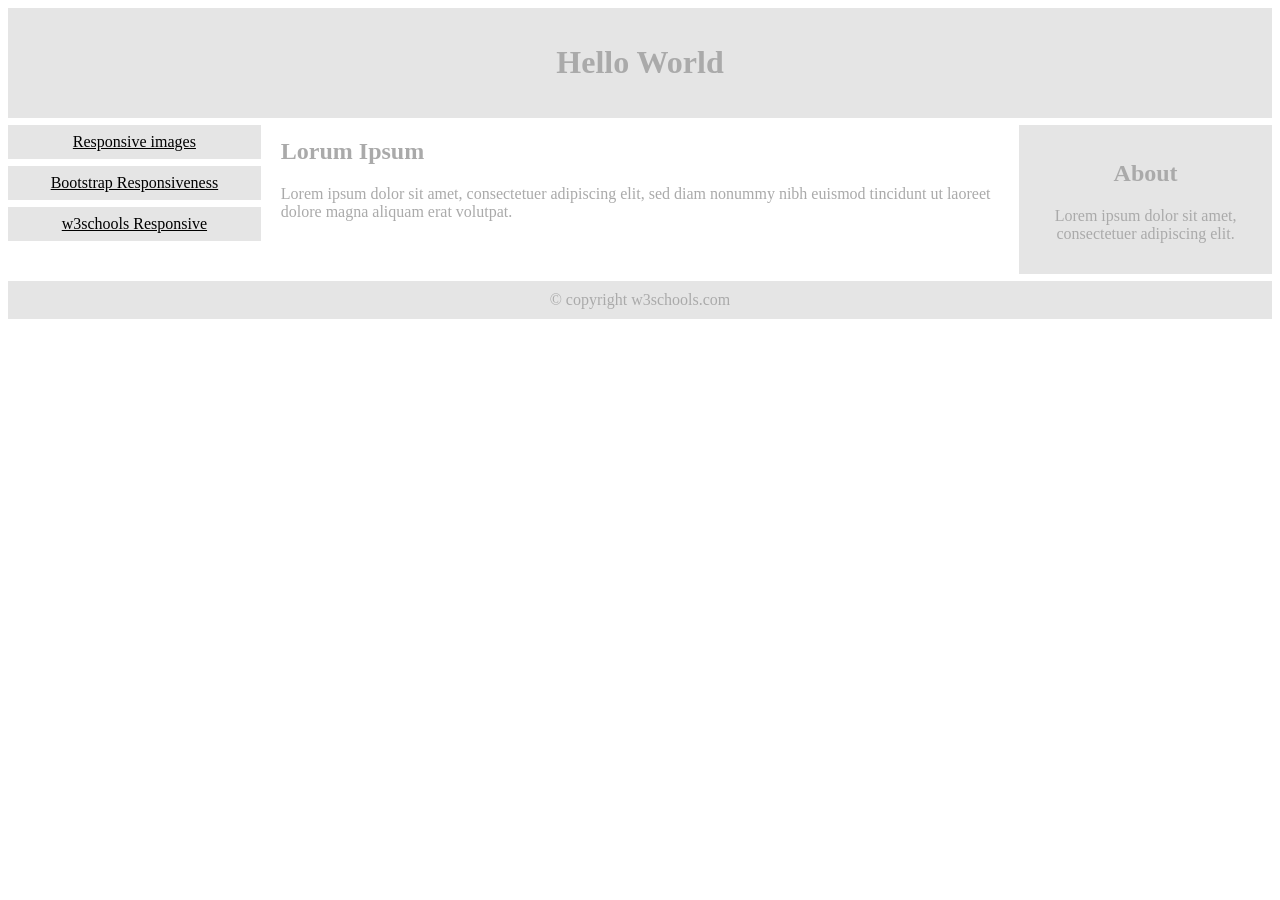
<file: Responsive/index.html>
<!DOCTYPE html>
<html>
  <head>
    <meta name="viewport" content="width=device-width, initial-scale=1.0" />
    <title>Responsive demo</title>
    <link href="styles.css" rel="stylesheet" />
  </head>
  <body>
    <div class="top-heading">
      <h1>Hello World</h1>
    </div>

    <div class="menu-container">
      <div class="menu">
        <a href="images.html">Responsive images</a>
        <a href="bootstrap.html">Bootstrap Responsiveness</a>
        <a href="https://www.w3schools.com/html/html_responsive.asp"
          >w3schools Responsive</a
        >
      </div>

      <div class="main">
        <h2>Lorum Ipsum</h2>
        <p>
          Lorem ipsum dolor sit amet, consectetuer adipiscing elit, sed diam
          nonummy nibh euismod tincidunt ut laoreet dolore magna aliquam erat
          volutpat.
        </p>
      </div>

      <div class="right">
        <h2>About</h2>
        <p>Lorem ipsum dolor sit amet, consectetuer adipiscing elit.</p>
      </div>
    </div>

    <div class="footer">© copyright w3schools.com</div>
  </body>
</html>
</file>
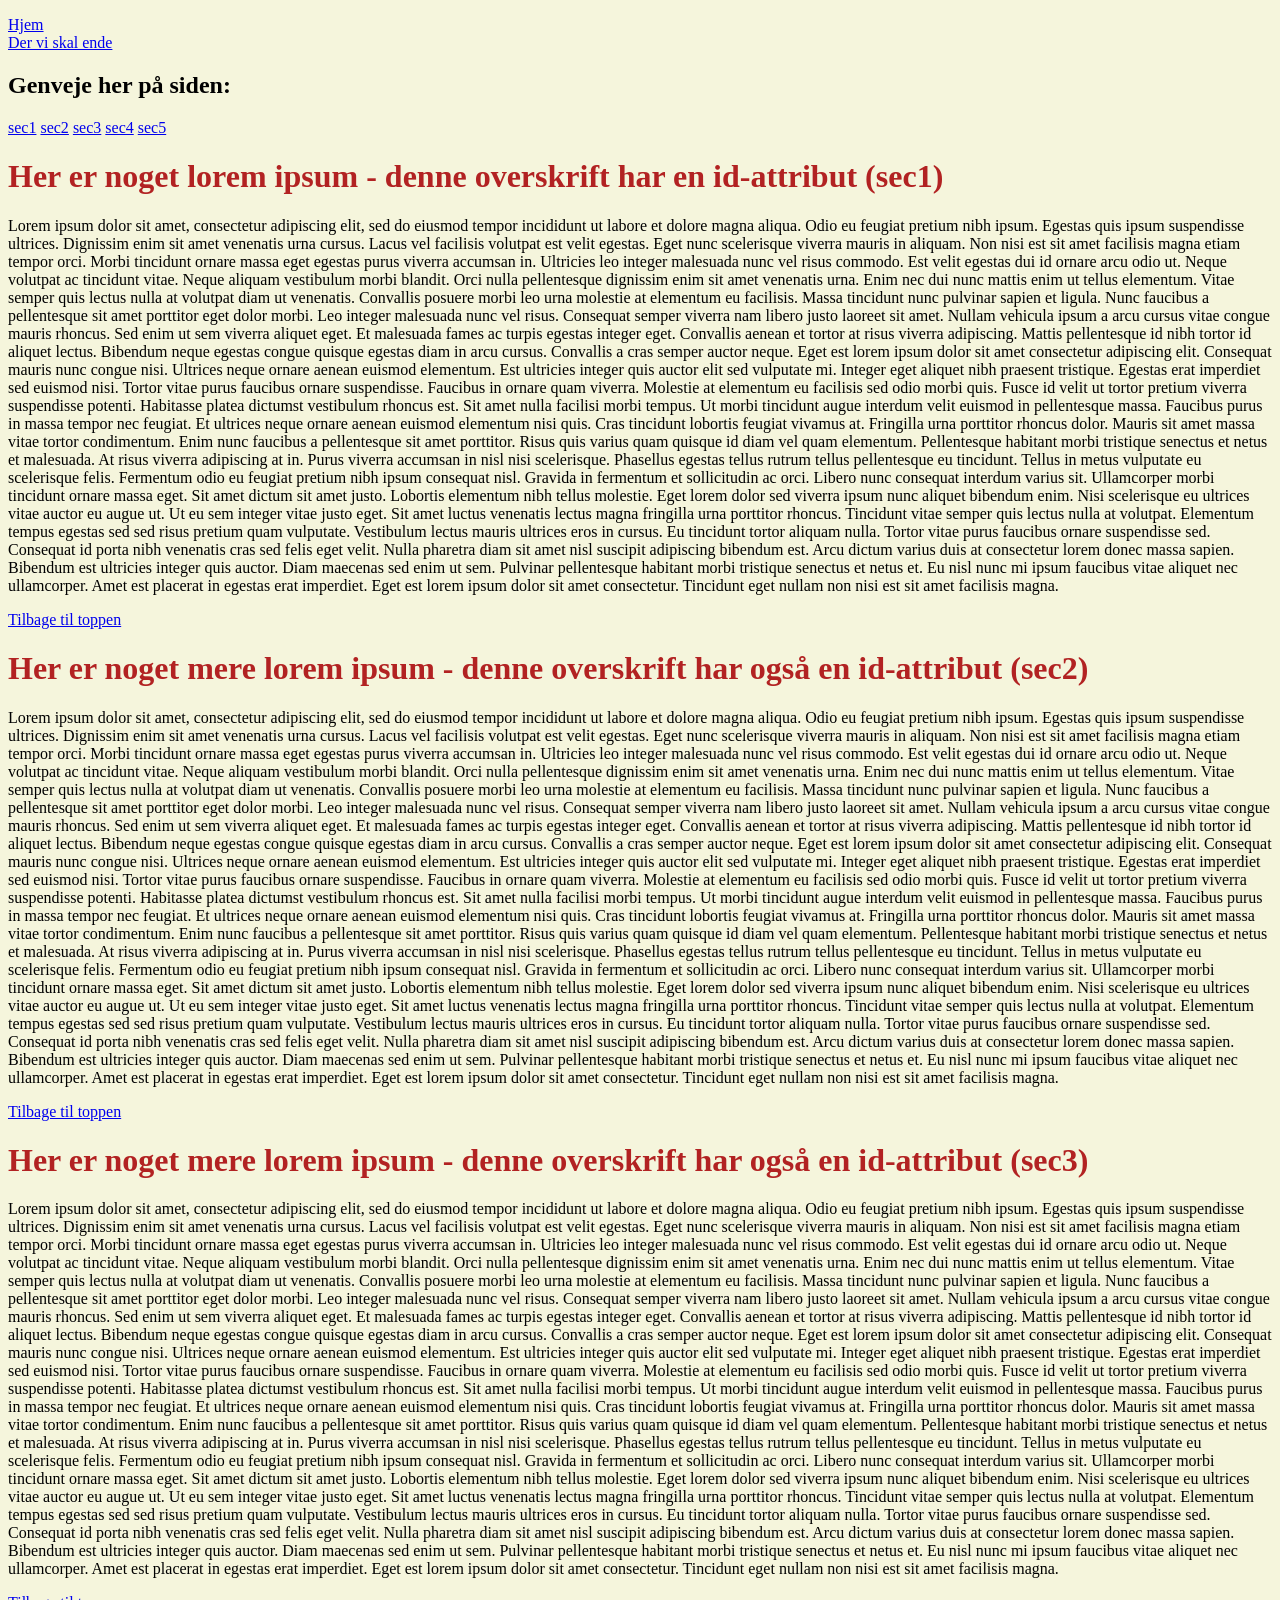
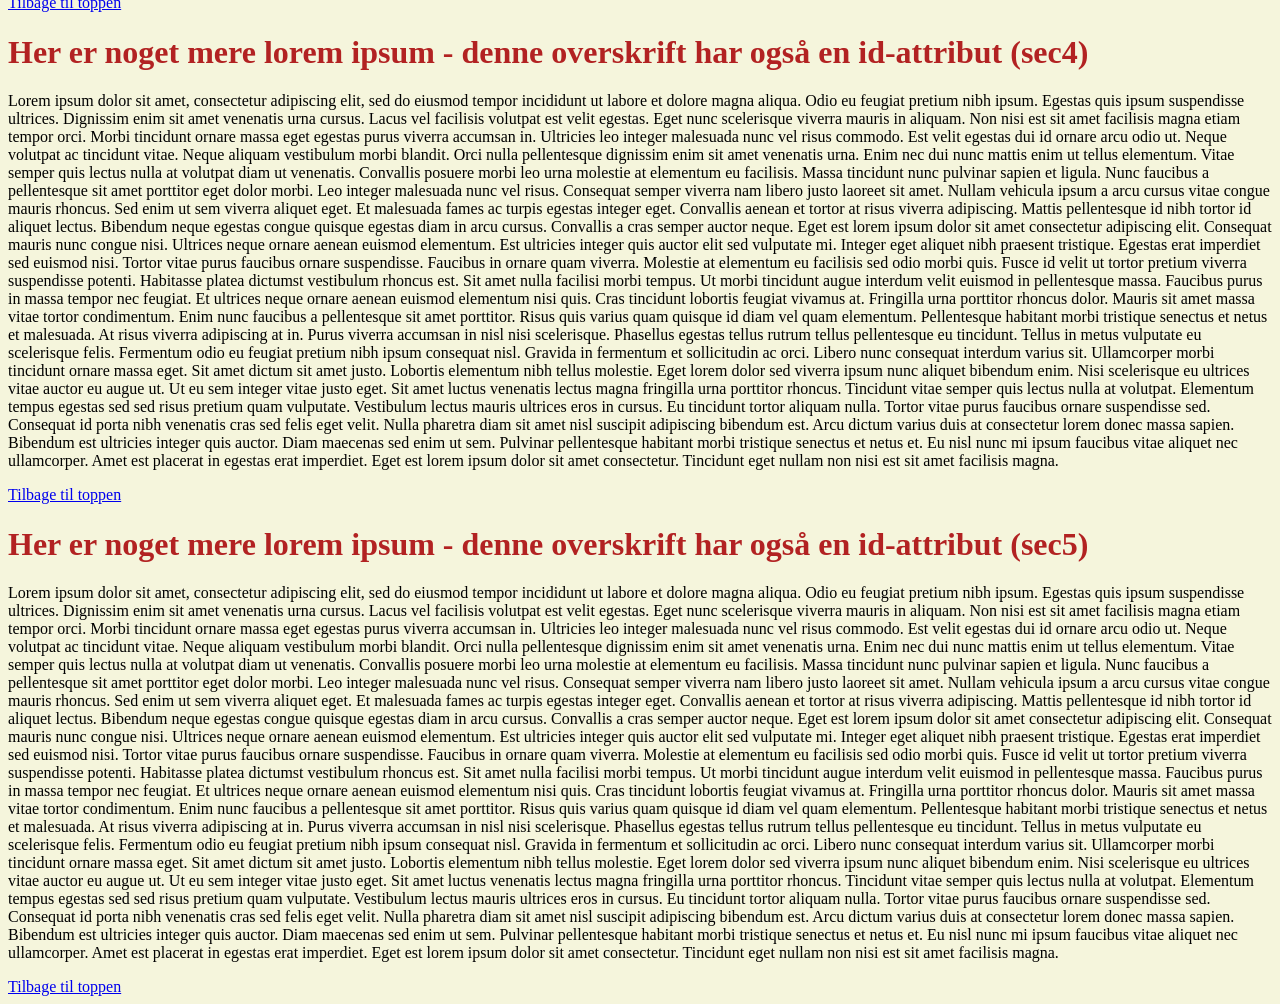
<file: modul-01/attributes.html>
<!DOCTYPE html>
<html>
  <head>
    <title>Attributter</title>
  </head>
  <body style="background-color: beige; font-family: fantasy">
    <p id="top">
      <a href="index.html">Hjem</a>
      <br />
      <a href="EndResult/">Der vi skal ende</a>
    </p>

    <h2>Genveje her på siden:</h2>
    <a href="#sec1">sec1</a>
    <a href="#sec2">sec2</a>
    <a href="#sec3">sec3</a>
    <a href="#sec4">sec4</a>
    <a href="#sec5">sec5</a>

    <h1 id="sec1" style="color: firebrick">
      Her er noget lorem ipsum - denne overskrift har en id-attribut (sec1)
    </h1>
    <p>
      Lorem ipsum dolor sit amet, consectetur adipiscing elit, sed do eiusmod
      tempor incididunt ut labore et dolore magna aliqua. Odio eu feugiat
      pretium nibh ipsum. Egestas quis ipsum suspendisse ultrices. Dignissim
      enim sit amet venenatis urna cursus. Lacus vel facilisis volutpat est
      velit egestas. Eget nunc scelerisque viverra mauris in aliquam. Non nisi
      est sit amet facilisis magna etiam tempor orci. Morbi tincidunt ornare
      massa eget egestas purus viverra accumsan in. Ultricies leo integer
      malesuada nunc vel risus commodo. Est velit egestas dui id ornare arcu
      odio ut. Neque volutpat ac tincidunt vitae. Neque aliquam vestibulum morbi
      blandit. Orci nulla pellentesque dignissim enim sit amet venenatis urna.
      Enim nec dui nunc mattis enim ut tellus elementum. Vitae semper quis
      lectus nulla at volutpat diam ut venenatis. Convallis posuere morbi leo
      urna molestie at elementum eu facilisis. Massa tincidunt nunc pulvinar
      sapien et ligula. Nunc faucibus a pellentesque sit amet porttitor eget
      dolor morbi. Leo integer malesuada nunc vel risus. Consequat semper
      viverra nam libero justo laoreet sit amet. Nullam vehicula ipsum a arcu
      cursus vitae congue mauris rhoncus. Sed enim ut sem viverra aliquet eget.
      Et malesuada fames ac turpis egestas integer eget. Convallis aenean et
      tortor at risus viverra adipiscing. Mattis pellentesque id nibh tortor id
      aliquet lectus. Bibendum neque egestas congue quisque egestas diam in arcu
      cursus. Convallis a cras semper auctor neque. Eget est lorem ipsum dolor
      sit amet consectetur adipiscing elit. Consequat mauris nunc congue nisi.
      Ultrices neque ornare aenean euismod elementum. Est ultricies integer quis
      auctor elit sed vulputate mi. Integer eget aliquet nibh praesent
      tristique. Egestas erat imperdiet sed euismod nisi. Tortor vitae purus
      faucibus ornare suspendisse. Faucibus in ornare quam viverra. Molestie at
      elementum eu facilisis sed odio morbi quis. Fusce id velit ut tortor
      pretium viverra suspendisse potenti. Habitasse platea dictumst vestibulum
      rhoncus est. Sit amet nulla facilisi morbi tempus. Ut morbi tincidunt
      augue interdum velit euismod in pellentesque massa. Faucibus purus in
      massa tempor nec feugiat. Et ultrices neque ornare aenean euismod
      elementum nisi quis. Cras tincidunt lobortis feugiat vivamus at. Fringilla
      urna porttitor rhoncus dolor. Mauris sit amet massa vitae tortor
      condimentum. Enim nunc faucibus a pellentesque sit amet porttitor. Risus
      quis varius quam quisque id diam vel quam elementum. Pellentesque habitant
      morbi tristique senectus et netus et malesuada. At risus viverra
      adipiscing at in. Purus viverra accumsan in nisl nisi scelerisque.
      Phasellus egestas tellus rutrum tellus pellentesque eu tincidunt. Tellus
      in metus vulputate eu scelerisque felis. Fermentum odio eu feugiat pretium
      nibh ipsum consequat nisl. Gravida in fermentum et sollicitudin ac orci.
      Libero nunc consequat interdum varius sit. Ullamcorper morbi tincidunt
      ornare massa eget. Sit amet dictum sit amet justo. Lobortis elementum nibh
      tellus molestie. Eget lorem dolor sed viverra ipsum nunc aliquet bibendum
      enim. Nisi scelerisque eu ultrices vitae auctor eu augue ut. Ut eu sem
      integer vitae justo eget. Sit amet luctus venenatis lectus magna fringilla
      urna porttitor rhoncus. Tincidunt vitae semper quis lectus nulla at
      volutpat. Elementum tempus egestas sed sed risus pretium quam vulputate.
      Vestibulum lectus mauris ultrices eros in cursus. Eu tincidunt tortor
      aliquam nulla. Tortor vitae purus faucibus ornare suspendisse sed.
      Consequat id porta nibh venenatis cras sed felis eget velit. Nulla
      pharetra diam sit amet nisl suscipit adipiscing bibendum est. Arcu dictum
      varius duis at consectetur lorem donec massa sapien. Bibendum est
      ultricies integer quis auctor. Diam maecenas sed enim ut sem. Pulvinar
      pellentesque habitant morbi tristique senectus et netus et. Eu nisl nunc
      mi ipsum faucibus vitae aliquet nec ullamcorper. Amet est placerat in
      egestas erat imperdiet. Eget est lorem ipsum dolor sit amet consectetur.
      Tincidunt eget nullam non nisi est sit amet facilisis magna.
    </p>
    <a href="#top">Tilbage til toppen</a>

    <h1 id="sec2" style="color: firebrick">
      Her er noget mere lorem ipsum - denne overskrift har også en id-attribut
      (sec2)
    </h1>
    <p>
      Lorem ipsum dolor sit amet, consectetur adipiscing elit, sed do eiusmod
      tempor incididunt ut labore et dolore magna aliqua. Odio eu feugiat
      pretium nibh ipsum. Egestas quis ipsum suspendisse ultrices. Dignissim
      enim sit amet venenatis urna cursus. Lacus vel facilisis volutpat est
      velit egestas. Eget nunc scelerisque viverra mauris in aliquam. Non nisi
      est sit amet facilisis magna etiam tempor orci. Morbi tincidunt ornare
      massa eget egestas purus viverra accumsan in. Ultricies leo integer
      malesuada nunc vel risus commodo. Est velit egestas dui id ornare arcu
      odio ut. Neque volutpat ac tincidunt vitae. Neque aliquam vestibulum morbi
      blandit. Orci nulla pellentesque dignissim enim sit amet venenatis urna.
      Enim nec dui nunc mattis enim ut tellus elementum. Vitae semper quis
      lectus nulla at volutpat diam ut venenatis. Convallis posuere morbi leo
      urna molestie at elementum eu facilisis. Massa tincidunt nunc pulvinar
      sapien et ligula. Nunc faucibus a pellentesque sit amet porttitor eget
      dolor morbi. Leo integer malesuada nunc vel risus. Consequat semper
      viverra nam libero justo laoreet sit amet. Nullam vehicula ipsum a arcu
      cursus vitae congue mauris rhoncus. Sed enim ut sem viverra aliquet eget.
      Et malesuada fames ac turpis egestas integer eget. Convallis aenean et
      tortor at risus viverra adipiscing. Mattis pellentesque id nibh tortor id
      aliquet lectus. Bibendum neque egestas congue quisque egestas diam in arcu
      cursus. Convallis a cras semper auctor neque. Eget est lorem ipsum dolor
      sit amet consectetur adipiscing elit. Consequat mauris nunc congue nisi.
      Ultrices neque ornare aenean euismod elementum. Est ultricies integer quis
      auctor elit sed vulputate mi. Integer eget aliquet nibh praesent
      tristique. Egestas erat imperdiet sed euismod nisi. Tortor vitae purus
      faucibus ornare suspendisse. Faucibus in ornare quam viverra. Molestie at
      elementum eu facilisis sed odio morbi quis. Fusce id velit ut tortor
      pretium viverra suspendisse potenti. Habitasse platea dictumst vestibulum
      rhoncus est. Sit amet nulla facilisi morbi tempus. Ut morbi tincidunt
      augue interdum velit euismod in pellentesque massa. Faucibus purus in
      massa tempor nec feugiat. Et ultrices neque ornare aenean euismod
      elementum nisi quis. Cras tincidunt lobortis feugiat vivamus at. Fringilla
      urna porttitor rhoncus dolor. Mauris sit amet massa vitae tortor
      condimentum. Enim nunc faucibus a pellentesque sit amet porttitor. Risus
      quis varius quam quisque id diam vel quam elementum. Pellentesque habitant
      morbi tristique senectus et netus et malesuada. At risus viverra
      adipiscing at in. Purus viverra accumsan in nisl nisi scelerisque.
      Phasellus egestas tellus rutrum tellus pellentesque eu tincidunt. Tellus
      in metus vulputate eu scelerisque felis. Fermentum odio eu feugiat pretium
      nibh ipsum consequat nisl. Gravida in fermentum et sollicitudin ac orci.
      Libero nunc consequat interdum varius sit. Ullamcorper morbi tincidunt
      ornare massa eget. Sit amet dictum sit amet justo. Lobortis elementum nibh
      tellus molestie. Eget lorem dolor sed viverra ipsum nunc aliquet bibendum
      enim. Nisi scelerisque eu ultrices vitae auctor eu augue ut. Ut eu sem
      integer vitae justo eget. Sit amet luctus venenatis lectus magna fringilla
      urna porttitor rhoncus. Tincidunt vitae semper quis lectus nulla at
      volutpat. Elementum tempus egestas sed sed risus pretium quam vulputate.
      Vestibulum lectus mauris ultrices eros in cursus. Eu tincidunt tortor
      aliquam nulla. Tortor vitae purus faucibus ornare suspendisse sed.
      Consequat id porta nibh venenatis cras sed felis eget velit. Nulla
      pharetra diam sit amet nisl suscipit adipiscing bibendum est. Arcu dictum
      varius duis at consectetur lorem donec massa sapien. Bibendum est
      ultricies integer quis auctor. Diam maecenas sed enim ut sem. Pulvinar
      pellentesque habitant morbi tristique senectus et netus et. Eu nisl nunc
      mi ipsum faucibus vitae aliquet nec ullamcorper. Amet est placerat in
      egestas erat imperdiet. Eget est lorem ipsum dolor sit amet consectetur.
      Tincidunt eget nullam non nisi est sit amet facilisis magna.
    </p>
    <a href="#top">Tilbage til toppen</a>

    <h1 id="sec3" style="color: firebrick">
      Her er noget mere lorem ipsum - denne overskrift har også en id-attribut
      (sec3)
    </h1>
    <p>
      Lorem ipsum dolor sit amet, consectetur adipiscing elit, sed do eiusmod
      tempor incididunt ut labore et dolore magna aliqua. Odio eu feugiat
      pretium nibh ipsum. Egestas quis ipsum suspendisse ultrices. Dignissim
      enim sit amet venenatis urna cursus. Lacus vel facilisis volutpat est
      velit egestas. Eget nunc scelerisque viverra mauris in aliquam. Non nisi
      est sit amet facilisis magna etiam tempor orci. Morbi tincidunt ornare
      massa eget egestas purus viverra accumsan in. Ultricies leo integer
      malesuada nunc vel risus commodo. Est velit egestas dui id ornare arcu
      odio ut. Neque volutpat ac tincidunt vitae. Neque aliquam vestibulum morbi
      blandit. Orci nulla pellentesque dignissim enim sit amet venenatis urna.
      Enim nec dui nunc mattis enim ut tellus elementum. Vitae semper quis
      lectus nulla at volutpat diam ut venenatis. Convallis posuere morbi leo
      urna molestie at elementum eu facilisis. Massa tincidunt nunc pulvinar
      sapien et ligula. Nunc faucibus a pellentesque sit amet porttitor eget
      dolor morbi. Leo integer malesuada nunc vel risus. Consequat semper
      viverra nam libero justo laoreet sit amet. Nullam vehicula ipsum a arcu
      cursus vitae congue mauris rhoncus. Sed enim ut sem viverra aliquet eget.
      Et malesuada fames ac turpis egestas integer eget. Convallis aenean et
      tortor at risus viverra adipiscing. Mattis pellentesque id nibh tortor id
      aliquet lectus. Bibendum neque egestas congue quisque egestas diam in arcu
      cursus. Convallis a cras semper auctor neque. Eget est lorem ipsum dolor
      sit amet consectetur adipiscing elit. Consequat mauris nunc congue nisi.
      Ultrices neque ornare aenean euismod elementum. Est ultricies integer quis
      auctor elit sed vulputate mi. Integer eget aliquet nibh praesent
      tristique. Egestas erat imperdiet sed euismod nisi. Tortor vitae purus
      faucibus ornare suspendisse. Faucibus in ornare quam viverra. Molestie at
      elementum eu facilisis sed odio morbi quis. Fusce id velit ut tortor
      pretium viverra suspendisse potenti. Habitasse platea dictumst vestibulum
      rhoncus est. Sit amet nulla facilisi morbi tempus. Ut morbi tincidunt
      augue interdum velit euismod in pellentesque massa. Faucibus purus in
      massa tempor nec feugiat. Et ultrices neque ornare aenean euismod
      elementum nisi quis. Cras tincidunt lobortis feugiat vivamus at. Fringilla
      urna porttitor rhoncus dolor. Mauris sit amet massa vitae tortor
      condimentum. Enim nunc faucibus a pellentesque sit amet porttitor. Risus
      quis varius quam quisque id diam vel quam elementum. Pellentesque habitant
      morbi tristique senectus et netus et malesuada. At risus viverra
      adipiscing at in. Purus viverra accumsan in nisl nisi scelerisque.
      Phasellus egestas tellus rutrum tellus pellentesque eu tincidunt. Tellus
      in metus vulputate eu scelerisque felis. Fermentum odio eu feugiat pretium
      nibh ipsum consequat nisl. Gravida in fermentum et sollicitudin ac orci.
      Libero nunc consequat interdum varius sit. Ullamcorper morbi tincidunt
      ornare massa eget. Sit amet dictum sit amet justo. Lobortis elementum nibh
      tellus molestie. Eget lorem dolor sed viverra ipsum nunc aliquet bibendum
      enim. Nisi scelerisque eu ultrices vitae auctor eu augue ut. Ut eu sem
      integer vitae justo eget. Sit amet luctus venenatis lectus magna fringilla
      urna porttitor rhoncus. Tincidunt vitae semper quis lectus nulla at
      volutpat. Elementum tempus egestas sed sed risus pretium quam vulputate.
      Vestibulum lectus mauris ultrices eros in cursus. Eu tincidunt tortor
      aliquam nulla. Tortor vitae purus faucibus ornare suspendisse sed.
      Consequat id porta nibh venenatis cras sed felis eget velit. Nulla
      pharetra diam sit amet nisl suscipit adipiscing bibendum est. Arcu dictum
      varius duis at consectetur lorem donec massa sapien. Bibendum est
      ultricies integer quis auctor. Diam maecenas sed enim ut sem. Pulvinar
      pellentesque habitant morbi tristique senectus et netus et. Eu nisl nunc
      mi ipsum faucibus vitae aliquet nec ullamcorper. Amet est placerat in
      egestas erat imperdiet. Eget est lorem ipsum dolor sit amet consectetur.
      Tincidunt eget nullam non nisi est sit amet facilisis magna.
    </p>
    <a href="#top">Tilbage til toppen</a>

    <h1 id="sec4" style="color: firebrick">
      Her er noget mere lorem ipsum - denne overskrift har også en id-attribut
      (sec4)
    </h1>
    <p>
      Lorem ipsum dolor sit amet, consectetur adipiscing elit, sed do eiusmod
      tempor incididunt ut labore et dolore magna aliqua. Odio eu feugiat
      pretium nibh ipsum. Egestas quis ipsum suspendisse ultrices. Dignissim
      enim sit amet venenatis urna cursus. Lacus vel facilisis volutpat est
      velit egestas. Eget nunc scelerisque viverra mauris in aliquam. Non nisi
      est sit amet facilisis magna etiam tempor orci. Morbi tincidunt ornare
      massa eget egestas purus viverra accumsan in. Ultricies leo integer
      malesuada nunc vel risus commodo. Est velit egestas dui id ornare arcu
      odio ut. Neque volutpat ac tincidunt vitae. Neque aliquam vestibulum morbi
      blandit. Orci nulla pellentesque dignissim enim sit amet venenatis urna.
      Enim nec dui nunc mattis enim ut tellus elementum. Vitae semper quis
      lectus nulla at volutpat diam ut venenatis. Convallis posuere morbi leo
      urna molestie at elementum eu facilisis. Massa tincidunt nunc pulvinar
      sapien et ligula. Nunc faucibus a pellentesque sit amet porttitor eget
      dolor morbi. Leo integer malesuada nunc vel risus. Consequat semper
      viverra nam libero justo laoreet sit amet. Nullam vehicula ipsum a arcu
      cursus vitae congue mauris rhoncus. Sed enim ut sem viverra aliquet eget.
      Et malesuada fames ac turpis egestas integer eget. Convallis aenean et
      tortor at risus viverra adipiscing. Mattis pellentesque id nibh tortor id
      aliquet lectus. Bibendum neque egestas congue quisque egestas diam in arcu
      cursus. Convallis a cras semper auctor neque. Eget est lorem ipsum dolor
      sit amet consectetur adipiscing elit. Consequat mauris nunc congue nisi.
      Ultrices neque ornare aenean euismod elementum. Est ultricies integer quis
      auctor elit sed vulputate mi. Integer eget aliquet nibh praesent
      tristique. Egestas erat imperdiet sed euismod nisi. Tortor vitae purus
      faucibus ornare suspendisse. Faucibus in ornare quam viverra. Molestie at
      elementum eu facilisis sed odio morbi quis. Fusce id velit ut tortor
      pretium viverra suspendisse potenti. Habitasse platea dictumst vestibulum
      rhoncus est. Sit amet nulla facilisi morbi tempus. Ut morbi tincidunt
      augue interdum velit euismod in pellentesque massa. Faucibus purus in
      massa tempor nec feugiat. Et ultrices neque ornare aenean euismod
      elementum nisi quis. Cras tincidunt lobortis feugiat vivamus at. Fringilla
      urna porttitor rhoncus dolor. Mauris sit amet massa vitae tortor
      condimentum. Enim nunc faucibus a pellentesque sit amet porttitor. Risus
      quis varius quam quisque id diam vel quam elementum. Pellentesque habitant
      morbi tristique senectus et netus et malesuada. At risus viverra
      adipiscing at in. Purus viverra accumsan in nisl nisi scelerisque.
      Phasellus egestas tellus rutrum tellus pellentesque eu tincidunt. Tellus
      in metus vulputate eu scelerisque felis. Fermentum odio eu feugiat pretium
      nibh ipsum consequat nisl. Gravida in fermentum et sollicitudin ac orci.
      Libero nunc consequat interdum varius sit. Ullamcorper morbi tincidunt
      ornare massa eget. Sit amet dictum sit amet justo. Lobortis elementum nibh
      tellus molestie. Eget lorem dolor sed viverra ipsum nunc aliquet bibendum
      enim. Nisi scelerisque eu ultrices vitae auctor eu augue ut. Ut eu sem
      integer vitae justo eget. Sit amet luctus venenatis lectus magna fringilla
      urna porttitor rhoncus. Tincidunt vitae semper quis lectus nulla at
      volutpat. Elementum tempus egestas sed sed risus pretium quam vulputate.
      Vestibulum lectus mauris ultrices eros in cursus. Eu tincidunt tortor
      aliquam nulla. Tortor vitae purus faucibus ornare suspendisse sed.
      Consequat id porta nibh venenatis cras sed felis eget velit. Nulla
      pharetra diam sit amet nisl suscipit adipiscing bibendum est. Arcu dictum
      varius duis at consectetur lorem donec massa sapien. Bibendum est
      ultricies integer quis auctor. Diam maecenas sed enim ut sem. Pulvinar
      pellentesque habitant morbi tristique senectus et netus et. Eu nisl nunc
      mi ipsum faucibus vitae aliquet nec ullamcorper. Amet est placerat in
      egestas erat imperdiet. Eget est lorem ipsum dolor sit amet consectetur.
      Tincidunt eget nullam non nisi est sit amet facilisis magna.
    </p>
    <a href="#top">Tilbage til toppen</a>

    <h1 id="sec5" style="color: firebrick">
      Her er noget mere lorem ipsum - denne overskrift har også en id-attribut
      (sec5)
    </h1>
    <p>
      Lorem ipsum dolor sit amet, consectetur adipiscing elit, sed do eiusmod
      tempor incididunt ut labore et dolore magna aliqua. Odio eu feugiat
      pretium nibh ipsum. Egestas quis ipsum suspendisse ultrices. Dignissim
      enim sit amet venenatis urna cursus. Lacus vel facilisis volutpat est
      velit egestas. Eget nunc scelerisque viverra mauris in aliquam. Non nisi
      est sit amet facilisis magna etiam tempor orci. Morbi tincidunt ornare
      massa eget egestas purus viverra accumsan in. Ultricies leo integer
      malesuada nunc vel risus commodo. Est velit egestas dui id ornare arcu
      odio ut. Neque volutpat ac tincidunt vitae. Neque aliquam vestibulum morbi
      blandit. Orci nulla pellentesque dignissim enim sit amet venenatis urna.
      Enim nec dui nunc mattis enim ut tellus elementum. Vitae semper quis
      lectus nulla at volutpat diam ut venenatis. Convallis posuere morbi leo
      urna molestie at elementum eu facilisis. Massa tincidunt nunc pulvinar
      sapien et ligula. Nunc faucibus a pellentesque sit amet porttitor eget
      dolor morbi. Leo integer malesuada nunc vel risus. Consequat semper
      viverra nam libero justo laoreet sit amet. Nullam vehicula ipsum a arcu
      cursus vitae congue mauris rhoncus. Sed enim ut sem viverra aliquet eget.
      Et malesuada fames ac turpis egestas integer eget. Convallis aenean et
      tortor at risus viverra adipiscing. Mattis pellentesque id nibh tortor id
      aliquet lectus. Bibendum neque egestas congue quisque egestas diam in arcu
      cursus. Convallis a cras semper auctor neque. Eget est lorem ipsum dolor
      sit amet consectetur adipiscing elit. Consequat mauris nunc congue nisi.
      Ultrices neque ornare aenean euismod elementum. Est ultricies integer quis
      auctor elit sed vulputate mi. Integer eget aliquet nibh praesent
      tristique. Egestas erat imperdiet sed euismod nisi. Tortor vitae purus
      faucibus ornare suspendisse. Faucibus in ornare quam viverra. Molestie at
      elementum eu facilisis sed odio morbi quis. Fusce id velit ut tortor
      pretium viverra suspendisse potenti. Habitasse platea dictumst vestibulum
      rhoncus est. Sit amet nulla facilisi morbi tempus. Ut morbi tincidunt
      augue interdum velit euismod in pellentesque massa. Faucibus purus in
      massa tempor nec feugiat. Et ultrices neque ornare aenean euismod
      elementum nisi quis. Cras tincidunt lobortis feugiat vivamus at. Fringilla
      urna porttitor rhoncus dolor. Mauris sit amet massa vitae tortor
      condimentum. Enim nunc faucibus a pellentesque sit amet porttitor. Risus
      quis varius quam quisque id diam vel quam elementum. Pellentesque habitant
      morbi tristique senectus et netus et malesuada. At risus viverra
      adipiscing at in. Purus viverra accumsan in nisl nisi scelerisque.
      Phasellus egestas tellus rutrum tellus pellentesque eu tincidunt. Tellus
      in metus vulputate eu scelerisque felis. Fermentum odio eu feugiat pretium
      nibh ipsum consequat nisl. Gravida in fermentum et sollicitudin ac orci.
      Libero nunc consequat interdum varius sit. Ullamcorper morbi tincidunt
      ornare massa eget. Sit amet dictum sit amet justo. Lobortis elementum nibh
      tellus molestie. Eget lorem dolor sed viverra ipsum nunc aliquet bibendum
      enim. Nisi scelerisque eu ultrices vitae auctor eu augue ut. Ut eu sem
      integer vitae justo eget. Sit amet luctus venenatis lectus magna fringilla
      urna porttitor rhoncus. Tincidunt vitae semper quis lectus nulla at
      volutpat. Elementum tempus egestas sed sed risus pretium quam vulputate.
      Vestibulum lectus mauris ultrices eros in cursus. Eu tincidunt tortor
      aliquam nulla. Tortor vitae purus faucibus ornare suspendisse sed.
      Consequat id porta nibh venenatis cras sed felis eget velit. Nulla
      pharetra diam sit amet nisl suscipit adipiscing bibendum est. Arcu dictum
      varius duis at consectetur lorem donec massa sapien. Bibendum est
      ultricies integer quis auctor. Diam maecenas sed enim ut sem. Pulvinar
      pellentesque habitant morbi tristique senectus et netus et. Eu nisl nunc
      mi ipsum faucibus vitae aliquet nec ullamcorper. Amet est placerat in
      egestas erat imperdiet. Eget est lorem ipsum dolor sit amet consectetur.
      Tincidunt eget nullam non nisi est sit amet facilisis magna.
    </p>
    <a href="#top">Tilbage til toppen</a>
  </body>
</html>
</file>
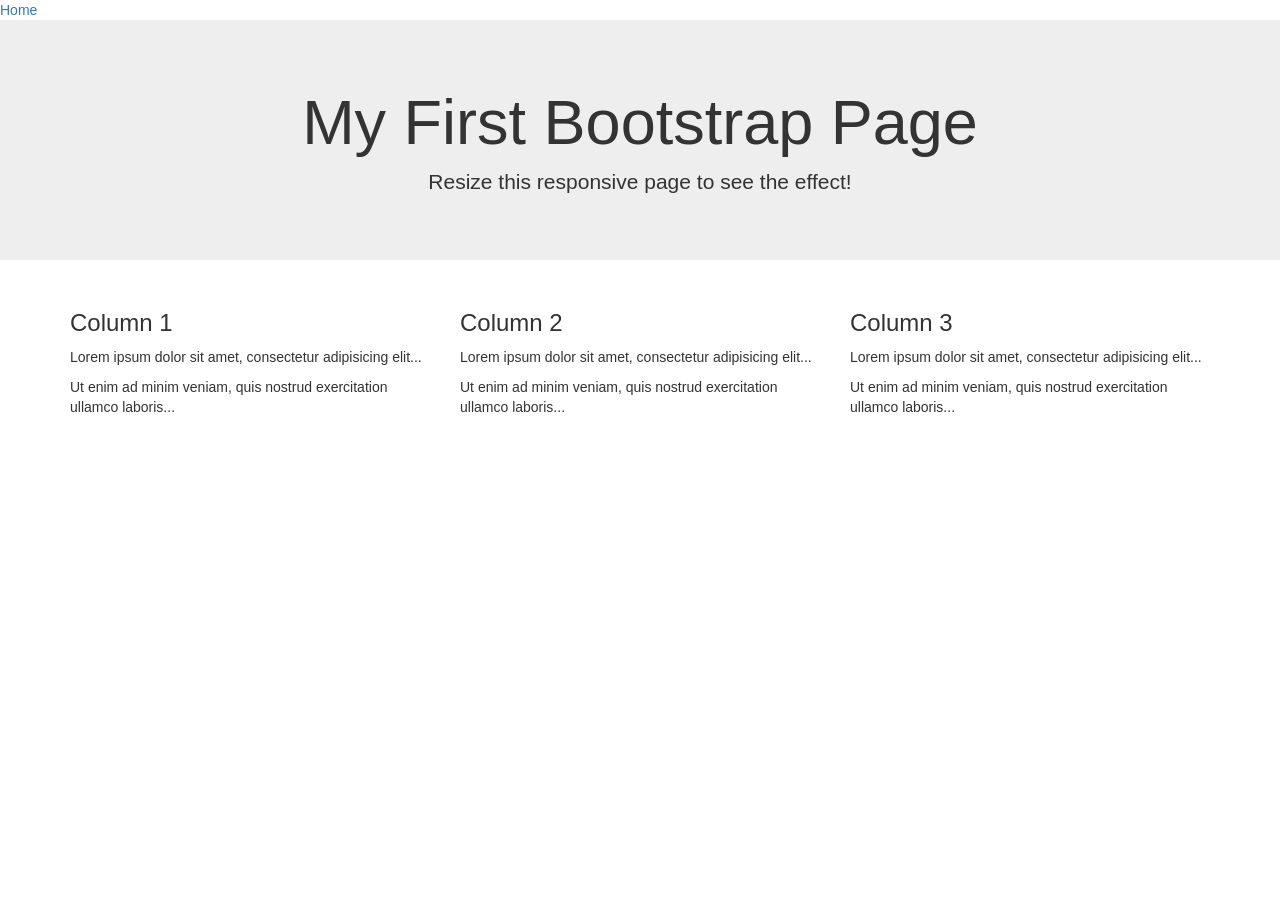
<file: Responsive/bootstrap.html>
<!DOCTYPE html>
<html lang="en">
  <head>
    <title>Bootstrap Responsiveness</title>
    <meta charset="utf-8" />
    <meta name="viewport" content="width=device-width, initial-scale=1" />
    <link
      rel="stylesheet"
      href="https://maxcdn.bootstrapcdn.com/bootstrap/3.4.1/css/bootstrap.min.css"
    />
    <script src="https://ajax.googleapis.com/ajax/libs/jquery/3.7.1/jquery.min.js"></script>
    <script src="https://maxcdn.bootstrapcdn.com/bootstrap/3.4.1/js/bootstrap.min.js"></script>
  </head>
  <body>
    <a href="index.html">Home</a>
    <div class="jumbotron text-center">
      <h1>My First Bootstrap Page</h1>
      <p>Resize this responsive page to see the effect!</p>
    </div>

    <div class="container">
      <div class="row">
        <div class="col-sm-4">
          <h3>Column 1</h3>
          <p>Lorem ipsum dolor sit amet, consectetur adipisicing elit...</p>
          <p>
            Ut enim ad minim veniam, quis nostrud exercitation ullamco
            laboris...
          </p>
        </div>
        <div class="col-sm-4">
          <h3>Column 2</h3>
          <p>Lorem ipsum dolor sit amet, consectetur adipisicing elit...</p>
          <p>
            Ut enim ad minim veniam, quis nostrud exercitation ullamco
            laboris...
          </p>
        </div>
        <div class="col-sm-4">
          <h3>Column 3</h3>
          <p>Lorem ipsum dolor sit amet, consectetur adipisicing elit...</p>
          <p>
            Ut enim ad minim veniam, quis nostrud exercitation ullamco
            laboris...
          </p>
        </div>
      </div>
    </div>
  </body>
</html>
</file>
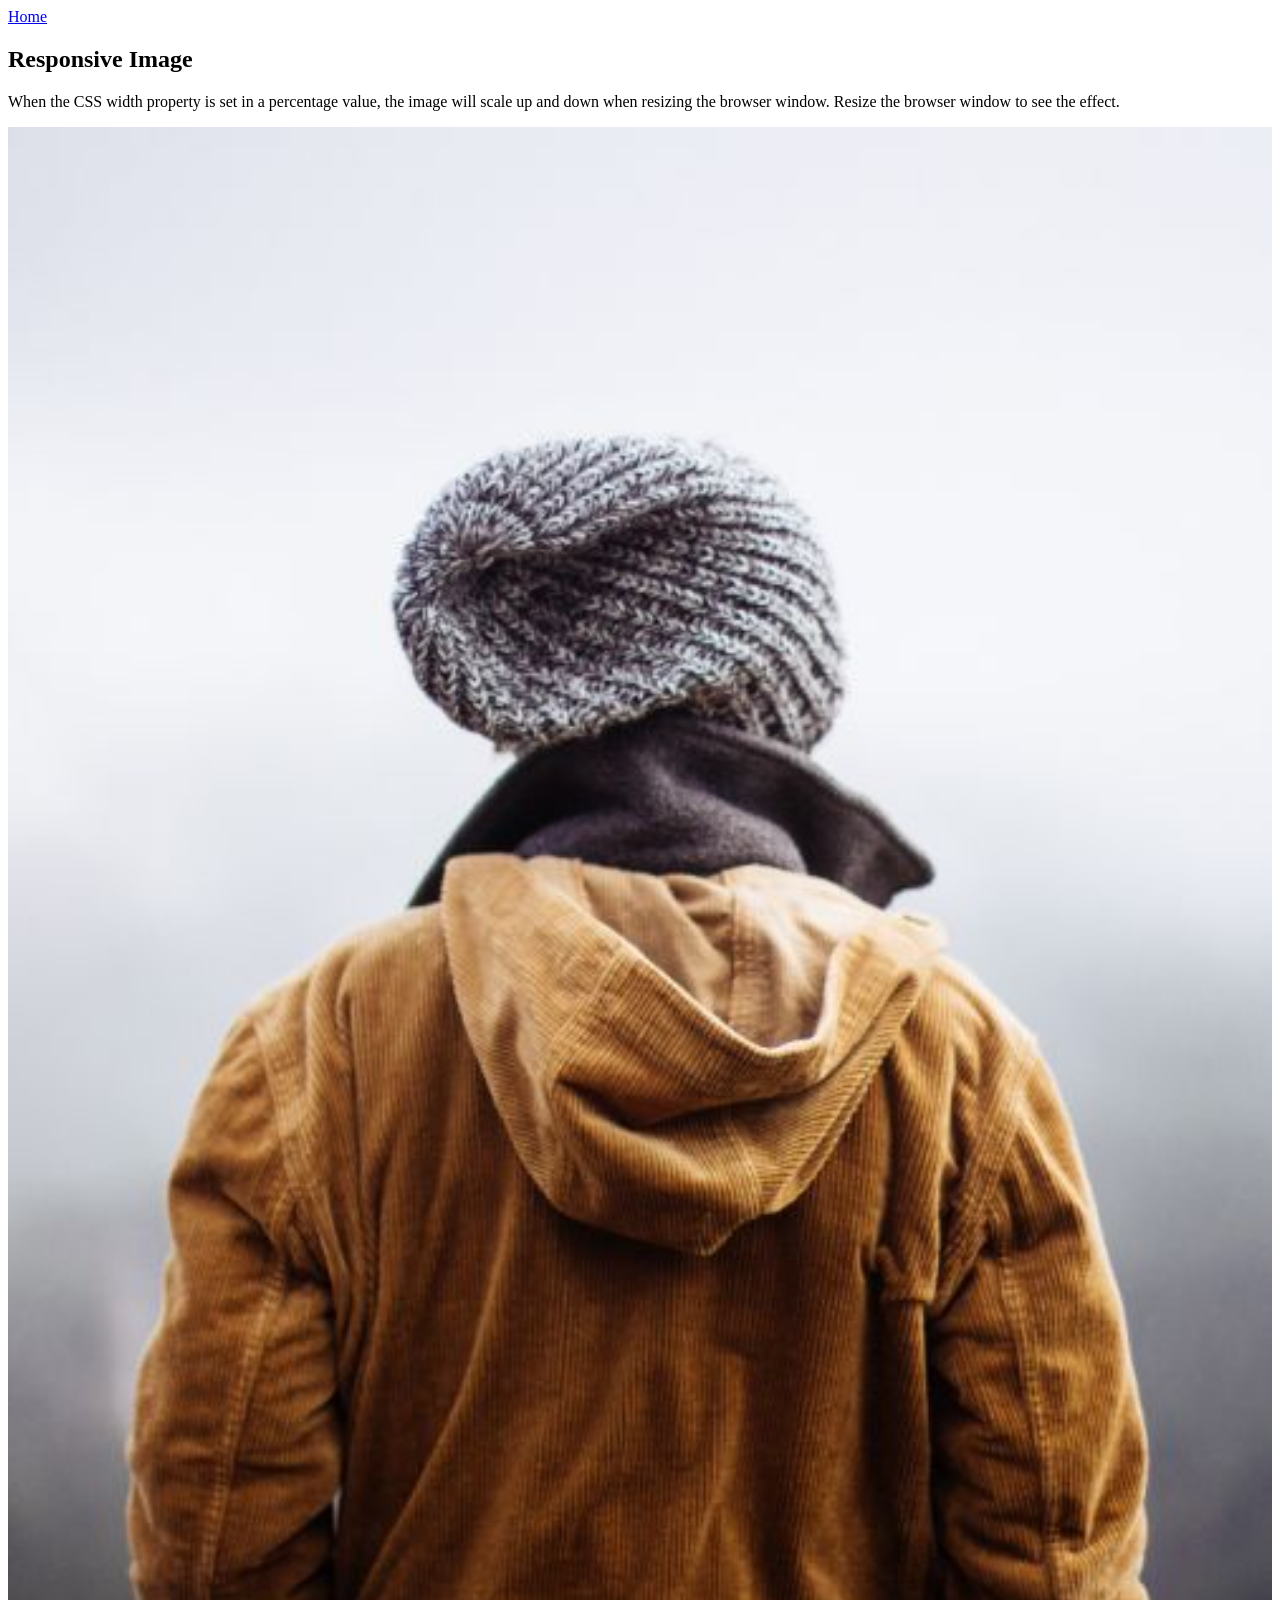
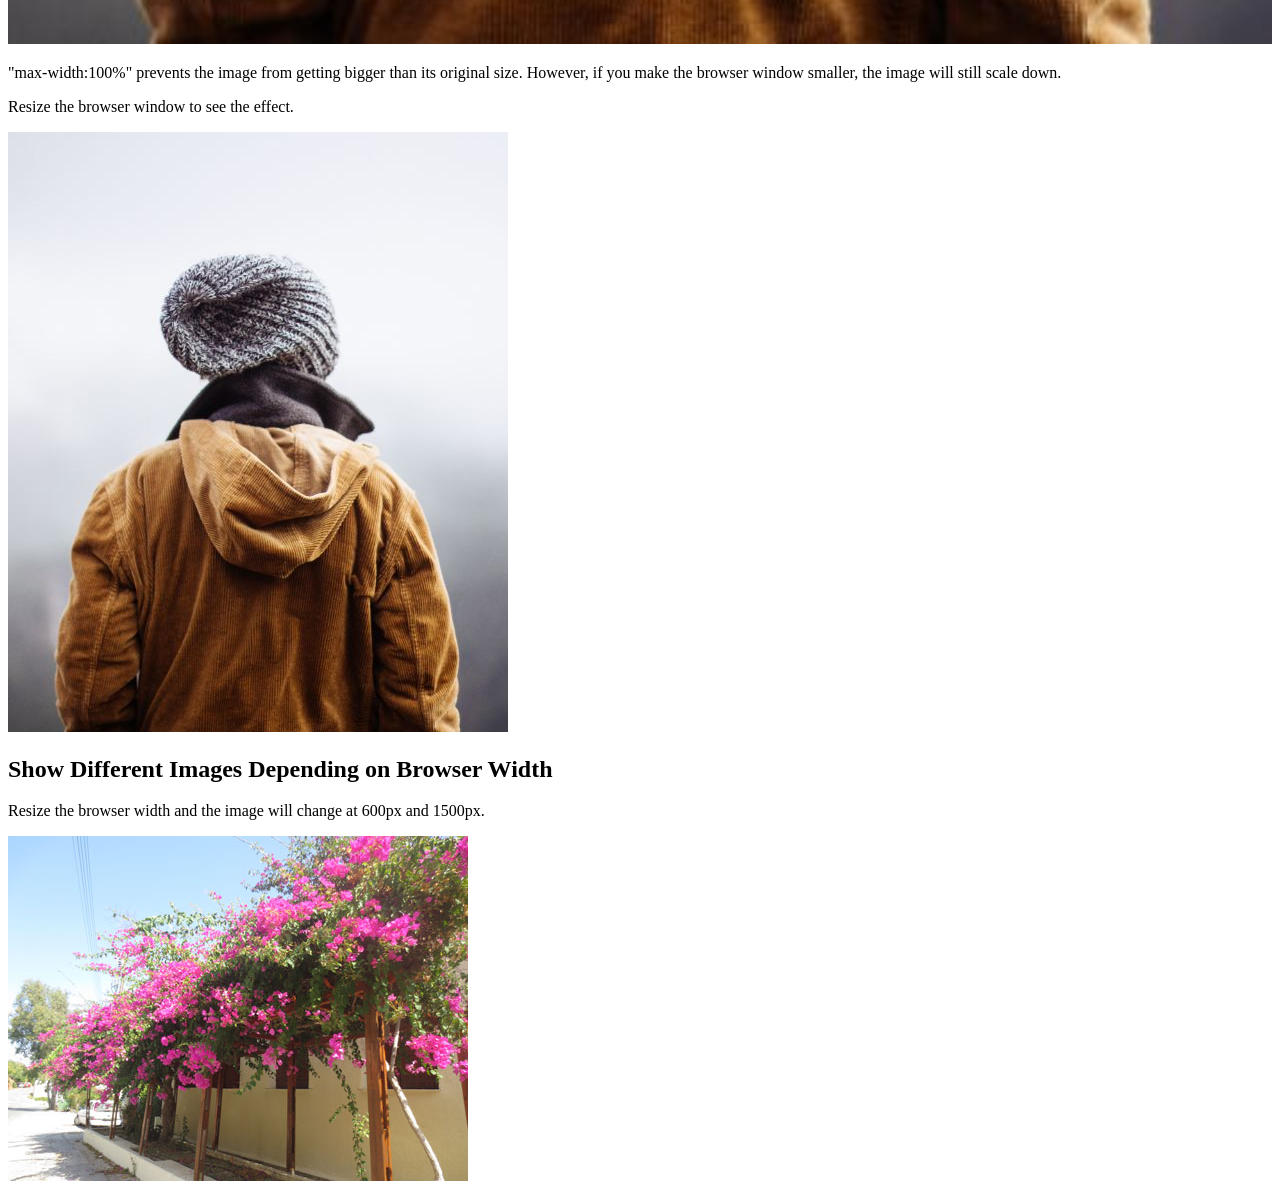
<file: Responsive/images.html>
<!DOCTYPE html>
<html>
  <head>
    <meta name="viewport" content="width=device-width, initial-scale=1.0" />
    <title>Responsive images</title>
  </head>
  <body>
    <a href="index.html">Home</a>

    <h2>Responsive Image</h2>
    <p>
      When the CSS width property is set in a percentage value, the image will
      scale up and down when resizing the browser window. Resize the browser
      window to see the effect.
    </p>

    <img src="img_girl.jpg" style="width: 100%" />
    <p>
      "max-width:100%" prevents the image from getting bigger than its original
      size. However, if you make the browser window smaller, the image will
      still scale down.
    </p>
    <p>Resize the browser window to see the effect.</p>

    <img src="img_girl.jpg" style="max-width: 100%; height: auto" />

    <h2>Show Different Images Depending on Browser Width</h2>
    <p>
      Resize the browser width and the image will change at 600px and 1500px.
    </p>

    <picture>
      <source srcset="img_smallflower.jpg" media="(max-width: 600px)" />
      <source srcset="img_flowers.jpg" media="(max-width: 1500px)" />
      <img src="img_flowers.jpg" alt="Flowers" style="width: auto" />
    </picture>
  </body>
</html>
</file>
<file: Responsive/styles.css>
* {
  box-sizing: border-box;
  font-family: Verdana;
  color: #aaaaaa;
}

.top-heading {
  background-color: #e5e5e5;
  padding: 15px;
  text-align: center;
}

.menu-container {
  overflow: auto;
}

.footer {
  background-color: #e5e5e5;
  text-align: center;
  padding: 10px;
  margin-top: 7px;
}

.menu {
  float: left;
  width: 20%;
  text-align: center;
}

.menu a {
  background-color: #e5e5e5;
  padding: 8px;
  margin-top: 7px;
  display: block;
  width: 100%;
  color: black;
}

.main {
  float: left;
  width: 60%;
  padding: 0 20px;
}

.right {
  background-color: #e5e5e5;
  float: left;
  width: 20%;
  padding: 15px;
  margin-top: 7px;
  text-align: center;
}

@media only screen and (max-width: 800px) {
  /* For mobile phones: */
  .menu,
  .main,
  .right {
    width: 100%;
  }
}
</file>
